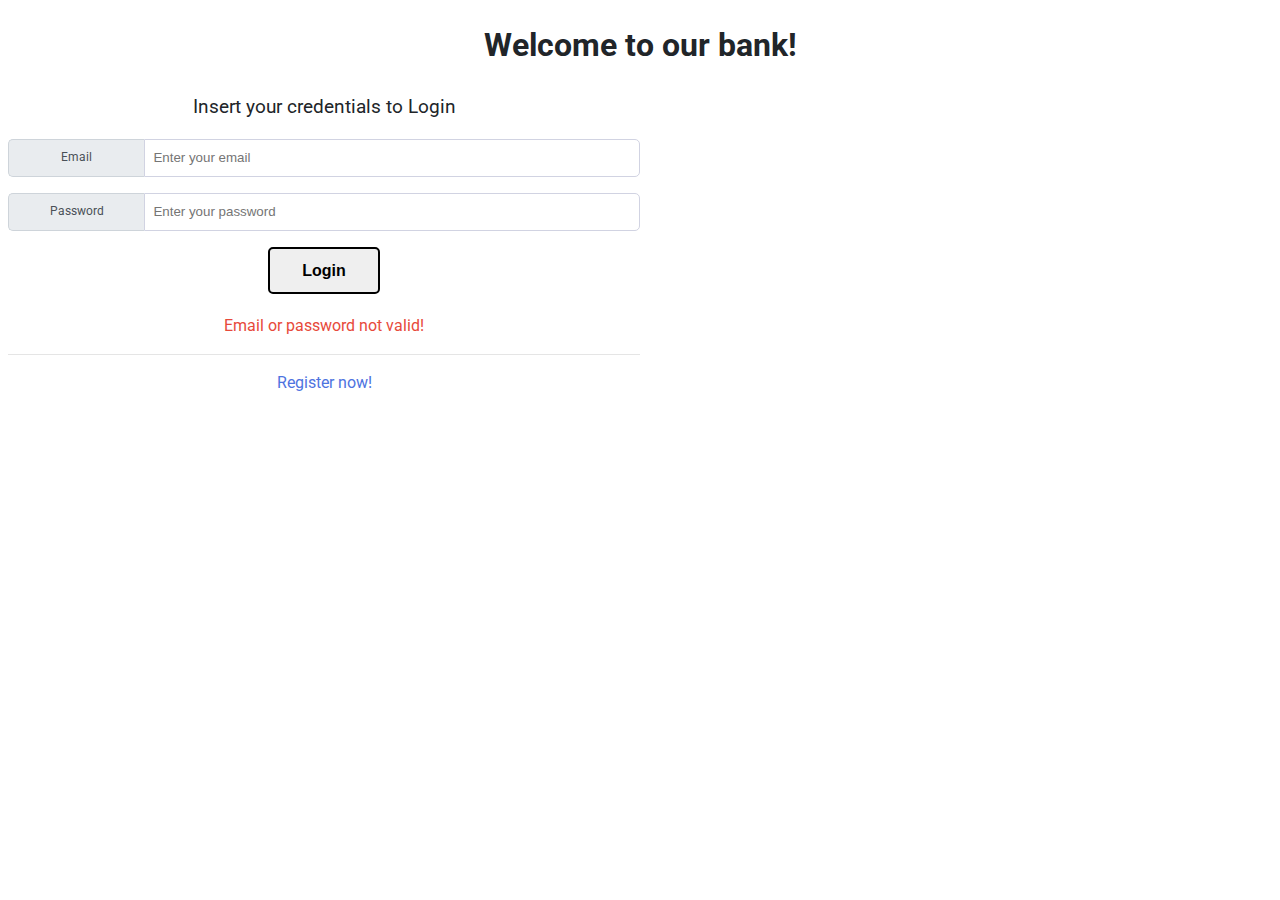
<file: TIW-2022-manfredi-meneghin-pureHTML/src/main/webapp/login.html>
<!DOCTYPE html>
<html xmlns:th="http://www.thymeleaf.org">
<head>
	<meta http-equiv="Content-Type" content="text/html; charset=ISO-8859-1">
	<link rel="stylesheet" type="text/css" href="css/global.css" th:href="@{/css/global.css}" />
	<link rel="stylesheet" type="text/css" href="css/login.css" th:href="@{/css/login.css}"/>
	<title>Login page</title>
</head>
<body>
	<h1>Welcome to our bank!</h1>
	
	<div class="login-div purple-div">
		<div class="login-title">Insert your credentials to Login</div>
		<form class="login-form" method="POST" th:action="@{/Login}">
			<div class="form-group">
				<label for="email">Email</label>
				<input type="email" placeholder="Enter your email" name="email" required>
			</div>
			<div class="form-group">
				<label for="password">Password</label>
				<input type="password" placeholder="Enter your password" name="password" required>
			</div>
			<button class="btn btn-large btn-purple" type="submit">Login</button>
		</form>
		<div class="warning-message" th:if="${warning}">
			<span th:text="${warning}">Email or password not valid!</span>
		</div>
		<hr>
		<a class="register-link" th:href="@{/GoToRegisterPage}">Register now!</a>
	</div>
</body>
</html>
</file>
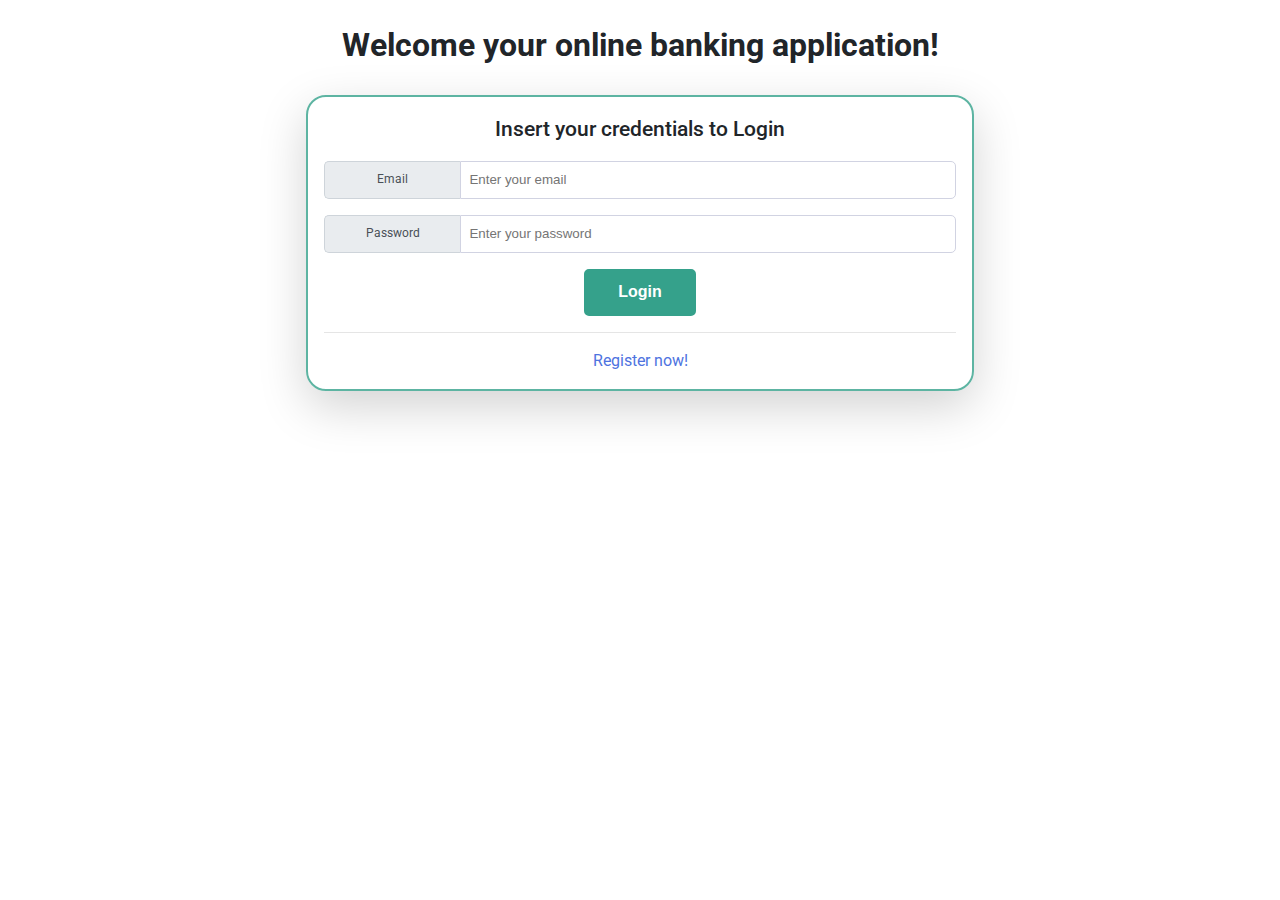
<file: TIW-2022-manfredi-meneghin-RIA/src/main/webapp/login.html>
<!DOCTYPE html>
<html>
<head>
	<meta http-equiv="Content-Type" content="text/html; charset=ISO-8859-1">
	<link rel="stylesheet" type="text/css" href="css/global.css"/>
	<link rel="stylesheet" type="text/css" href="css/login.css"/>
	<link rel="stylesheet" type="text/css" href="css/loading.css"/>
	<script src="js/utils.js" charset="utf-8" defer></script>
	<script src="js/loginManagement.js" charset="utf-8" defer></script>
	<title>Login page</title>
</head>
<body>
	<h1>Welcome your online banking application!</h1>
	
	<div class="container">
		<div class="login-div gossamer-div">
			<div class="login-title">Insert your credentials to Login</div>
			<form class="login-form" action="#">
				<div class="form-group">
					<label for="email">Email</label>
					<input type="email" placeholder="Enter your email" name="email" required>
				</div>
				<div class="form-group">
					<label for="password">Password</label>
					<input type="password" placeholder="Enter your password" name="password" required>
				</div>
				<input id="login_button" class="btn btn-large btn-gossamer" type="button" value="Login" />
			</form>
			<div  id="login_warning_id" class="warning-message">Email or password not valid!</div>
			<hr>
			<a id="open_register_button" class="register-link" href="#">Register now!</a>
		</div>
		<div id="register-div" class="register-div gossamer-div">
			<div class="register-title">Create a new Account</div>
			<form class="register-form" action="#">
				<div class="form-group">
					<label for="name">Name</label>
					<input type="text" placeholder="Enter your name" name="name" required>
				</div>
				<div class="form-group">
					<label for="surname">Surname</label>
					<input type="text" placeholder="Enter your surname" name="surname" required>
				</div>
				<div class="form-group">
					<label for="email">Email</label>
					<input type="email" placeholder="Enter your email" name="email" required>
				</div>
				<div class="form-group">
					<label for="username">Username</label>
					<input type="text" placeholder="Enter your username" name="username" required>
				</div>
				<div class="form-group">
					<label for="password">Password</label>
					<input type="password" placeholder="Enter your desired password" name="password" required><br>
				</div>
				<div class="form-group">
					<label for="repeat_pwd">Repeat Password</label>
					<input type="password" placeholder="Confirm chosen password" name="repeat_pwd" required><br>
				</div>
				<input id="register_button" class="btn btn-large btn-gossamer" type="button" value="Register"/>
			</form>
			<div id="register_warning_id" class="warning-message">Data not valid!</div>
		</div>
	</div>
	<div class="loading-div">
		<div id="loading_msg" class="loading-message">Communicating with Server ...</div>
	</div>
</body>
</html>
</file>
<file: TIW-2022-manfredi-meneghin-RIA/src/main/webapp/css/global.css>
/*
    Fonts
*/
@import url('https://fonts.googleapis.com/css2?family=Roboto&display=swap');
/*
    Root
*/
:root {
    --dark-gossamer:   #35a18b;
    --normal-gossamer: #5db4a2;
    --light-gossamer:  #7dc3b5;
    --creamy-white:    #fafafa;
    --black:           #000000;
}
html, body{
    font-family: -apple-system,BlinkMacSystemFont,"Segoe UI",Roboto,"Helvetica Neue",Arial,"Noto Sans",sans-serif,"Apple Color Emoji","Segoe UI Emoji","Segoe UI Symbol","Noto Color Emoji"; /* first supported font will be selected for the page */
    font-size: 1rem; /* 1* font size of root element */
    font-weight: 400; /* font thickness */
    line-height: 1.5; /* 1.5 * font size */
    color: #212529; /* font color */
}
/*
    Header
*/
.header-div{
	position: absolute; 
    right: 1rem;
    top: 1rem;
	min-width: 180px;
    height: 116px; 
	background-color: var(--creamy-white);
    border: solid 2px var(--dark-gossamer);
    border-radius: 20px;
    text-align: center; 
    padding: 0.5rem;
    z-index: 100;
}
.header-content{
    line-height: 1.5rem;
}
.header-buttons{
    display: flex;
    flex-direction: column; /* place children in columns */
    margin: 0 auto; /* auto left-right border, others default */
    margin-top: 0.4rem;
    max-width: 70%;
}
.header-buttons span {
    margin-top: 10px;
}
.header-title{
	color : var(--dark-gossamer);
}
/*
    Standard elements
*/
a {
    color: #4e73df;
    cursor: pointer;
    text-decoration: none;
}
hr{
    margin-top: 1rem;
    margin-bottom: 1rem;
    border: 0;
    border-top: 1px solid rgba(0, 0, 0, 0.1);
}
/*
    Buttons
*/
.btn{
    text-align: center;
    vertical-align: middle; /* placed in the middle of the parent element */
    border-radius: 5px;
    border-style: solid;
}
.btn-large{
    padding: .8rem 2rem;
    font-weight: 600;
    font-size: 1rem;
}
.btn-medium{
    padding: .25rem 1rem;
    font-weight: 600;
    font-size: 1rem;
}
.btn-small{
    padding: .25rem 1rem;
    font-weight: 600;
    font-size: 0.8rem;
}
.btn-gossamer{
    color: #fff;
    background-color: var(--dark-gossamer);
    border-color: var(--dark-gossamer);
    cursor: pointer;
}
.btn-inverted-gossamer{
    color:#000;
    background-color: #fff;
    border-color: var(--dark-gossamer);
    border-width: 2px;
}
.btn-inverted-gossamer:hover{
    color:#fff;
    background-color: var(--dark-gossamer);
}
/*
    Forms
*/
.form-group{
    margin-bottom: 1rem;
    width: 100%;
    display: flex;
    flex-direction: row; /* children flow as row */
    justify-content: center; /* center flex childen */
}
.form-group > input {
    padding: 0.5rem;
    border-radius: 0 5px 5px 0;
    border: 1px solid #d1d3e2;
    color: #6e707e;
    background-color: #fff;
    font-weight: 400;
    line-height: 1.5; /* 1.5 times the font size */
    width: 80%;
}
.form-group > label {
    padding: 0.5rem;
    border-radius: 5px 0 0 5px;
    color: #495057;
    text-align: center;
    white-space: nowrap; /* no new line for white spaces */
    background-color: #e9ecef;
    border: 1px solid #ced4da;
    border-right: 0; /* reset border right, as input's one is already present */
    font-weight: 400;
    font-size: 0.75rem;
    width: 20%;
}
/*
    Colored divs
*/
.gossamer-div{
    margin: 0 auto; /* center horizontally */
    border: 2px solid var(--normal-gossamer);
    border-radius: 20px;
    box-shadow: 0 1rem 3rem rgba(0,0,0,0.175); /* x-offset y-offset radius color */
    padding: 1rem;
}
.gossamer-div .form-group > input:hover{
    border: 1px solid var(--normal-gossamer);
}

/*
    Card
*/
.card{
    margin: 0 auto;
    padding: 1rem;
    border: 1px solid var(--black);
    position: relative;
    min-height: 80px;
    border-radius: 10px;
}
.card + .card{
    margin-top: 10px;
}
.card > .btn-primary{
    position: absolute;
    top: 60px;
    right: 1rem;
}
.card-title{
    font-weight: 500;
    font-size: 1.2rem;
    border-bottom: 1px solid rgba(0, 0, 0, 0.1);
}
.card-data{
    margin-top: 0.25rem;
}
.card-blue{
    border: 1px solid #749c93;
}
/*
    Linked card
*/
.linked-card{
    margin: 0 auto;
    padding: 1rem;
    border: 1px solid var(--black);
    border-bottom: none;
    position: relative;
    min-height: 80px;
}
.linked-card:first-child{
    border-top-left-radius: 10px; /* specified this way, otherwise we'll have problems with a single node */
    border-top-right-radius: 10px; /* in that case, last-child will reset top radius */
}
.linked-card + .linked-card{
    border-top: 1px dashed var(--black);
}
.linked-card:last-child{
    border-bottom-left-radius: 10px;
    border-bottom-right-radius: 10px;
    border-bottom: 1px solid var(--black);
}
.linked-card-title{
    font-weight: 500;
    border-bottom: 1px solid rgba(0, 0, 0, 0.1);
}
.linked-card-data{
    margin-top: 0.25rem;
}
.linked-card > .btn-primary{
    position: absolute;
    top: 60px;
    right: 1rem;
}
/* Granny Smith version */
.linked-card-blue{
    border: 1px solid #749c93;
    border-bottom: none; /* need to reset the bottom border, otherwise consecutive cards would have double borders */
}
.linked-card-blue + .linked-card-blue{
    border-top: 1px dashed #749c93;
}
.linked-card-blue:last-child{
    border-bottom: 1px solid #749c93;
}
</file>
<file: TIW-2022-manfredi-meneghin-RIA/src/main/webapp/css/login.css>
body{
    text-align: center;
}
.container{
    margin-top: 2%;
    display: flex;
    flex-direction: column;
}
.login-div,.register-div{
    width: 50%;
}
.login-title,.register-title{
    font-weight: 500;
    font-size: 1.3rem;
    line-height: 2rem;
    margin-bottom: 1rem;
}
.register-div{
    margin-top: 2rem;
    display: none;
}
.warning-message{
    color: #e74a3b;
    display: none;
    margin-top: 1rem;
}
</file>
<file: TIW-2022-manfredi-meneghin-RIA/src/main/webapp/css/loading.css>
/*
    Loading div
*/

body.loading .loading-div{
    display: flex;
    flex-direction: row;
}
.loading-div{
    display: none;
    position: fixed;
    bottom: 0;
    left: 0;
    background: rgba(0, 0, 0, 0.7);
    padding: 0.75rem 1rem 0.75rem 0.5rem;
    border-radius: 0 10px 0 0;
    text-align: center;
    z-index: 9999;
}
.loading-img{
    max-height: 22px;
}
.loading-message{
    color: #FFF;
    font-size: 15px;
    min-height: 15px;
    font-weight: 600;
    margin-left: 5px;
}
</file>
